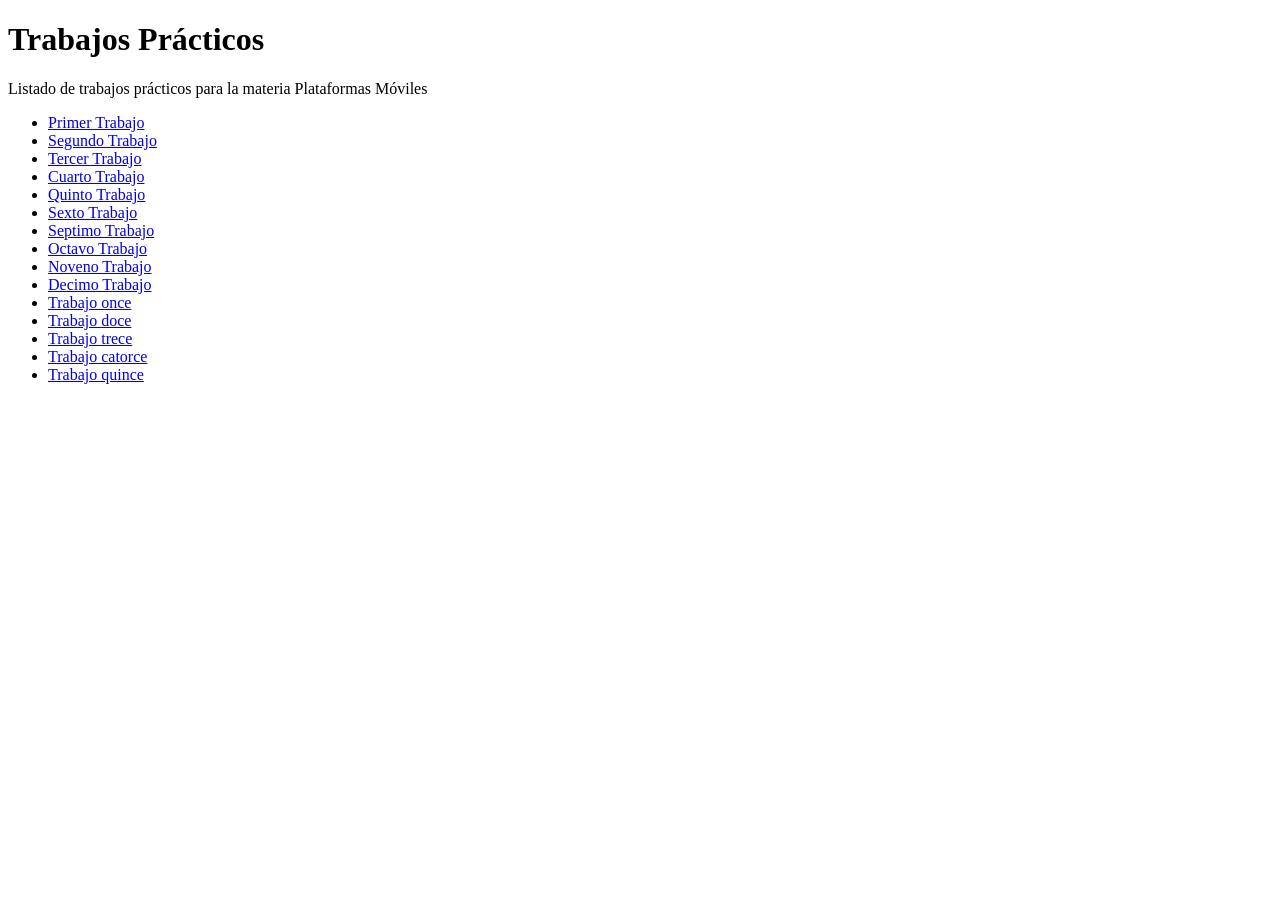
<file: index.html>
<!DOCTYPE html>
<html>
   <head>
      <title>Hola Mundo!</title>
   </head>
   <body>
     <h1>Trabajos Prácticos</h1>
     <p>Listado de trabajos prácticos para la materia Plataformas Móviles</p>
     <ul>
      <li><a href="tp-1/">Primer Trabajo</a></li>
      <li><a href="tp-2/">Segundo Trabajo</a></li>
      <li><a href="tp-3/">Tercer Trabajo</a></li>
      <li><a href="tp-4/">Cuarto Trabajo</a></li>
      <li><a href="tp-5/">Quinto Trabajo</a></li>
      <li><a href="tp-6/">Sexto Trabajo</a></li>
      <li><a href="tp-7/">Septimo Trabajo</a></li>
      <li><a href="tp-8/">Octavo Trabajo</a></li>
      <li><a href="tp-9/">Noveno Trabajo</a></li>
      <li><a href="tp-10/">Decimo Trabajo</a></li>
      <li><a href="tp-11/"> Trabajo once</a></li>
      <li><a href="tp-12/">Trabajo doce</a></li>
      <li><a href="tp-13/">Trabajo trece</a></li>
      <li><a href="tp-14/"> Trabajo catorce</a></li>
      <li><a href="tp-15/">Trabajo quince</a></li>
        
     </ul>
   </body>
</html>
</file>
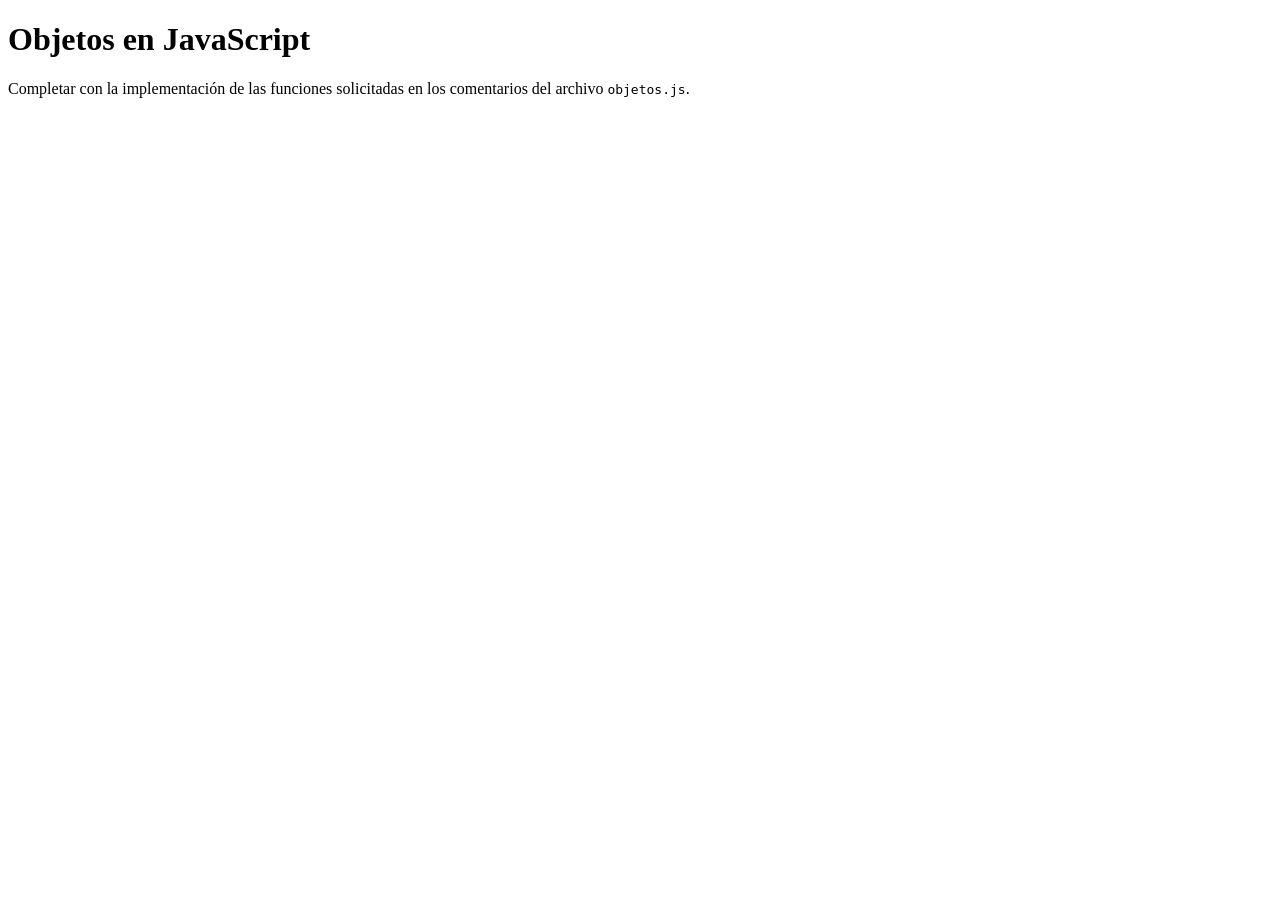
<file: tp-10/index.html>
<!DOCTYPE html>
<html>
<head>
    <meta charset="utf-8">
    <meta name="viewport" content="width=device-width, initial-scale=1">
    <title>Objetos en JavaScript</title>
</head>
<body>
    <h1>Objetos en JavaScript</h1>
    <p>Completar con la implementación de las funciones solicitadas en los comentarios del archivo <code>objetos.js</code>.</p>
    <script src="objetos.js"></script>
</body>
</html>
</file>
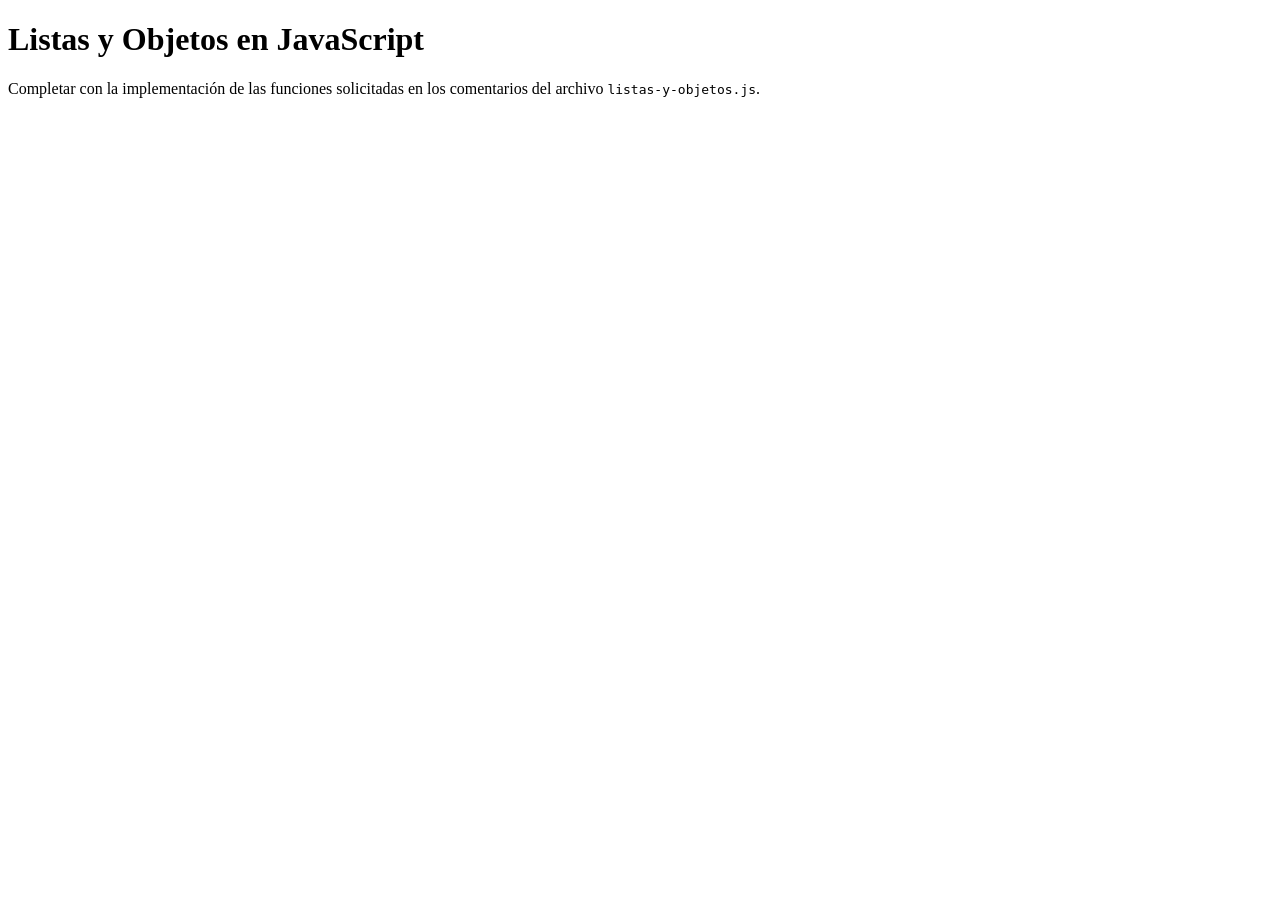
<file: tp-11/index.html>
<!DOCTYPE html>
<html>
<head>
    <meta charset="utf-8">
    <meta name="viewport" content="width=device-width, initial-scale=1">
    <title>Listas y Objetos en JavaScript</title>
</head>
<body>
    <h1>Listas y Objetos en JavaScript</h1>
    <p>Completar con la implementación de las funciones solicitadas en los comentarios del archivo <code>listas-y-objetos.js</code>.</p>
    <script src="listas-y-objetos.js"></script>
</body>
</html>
</file>
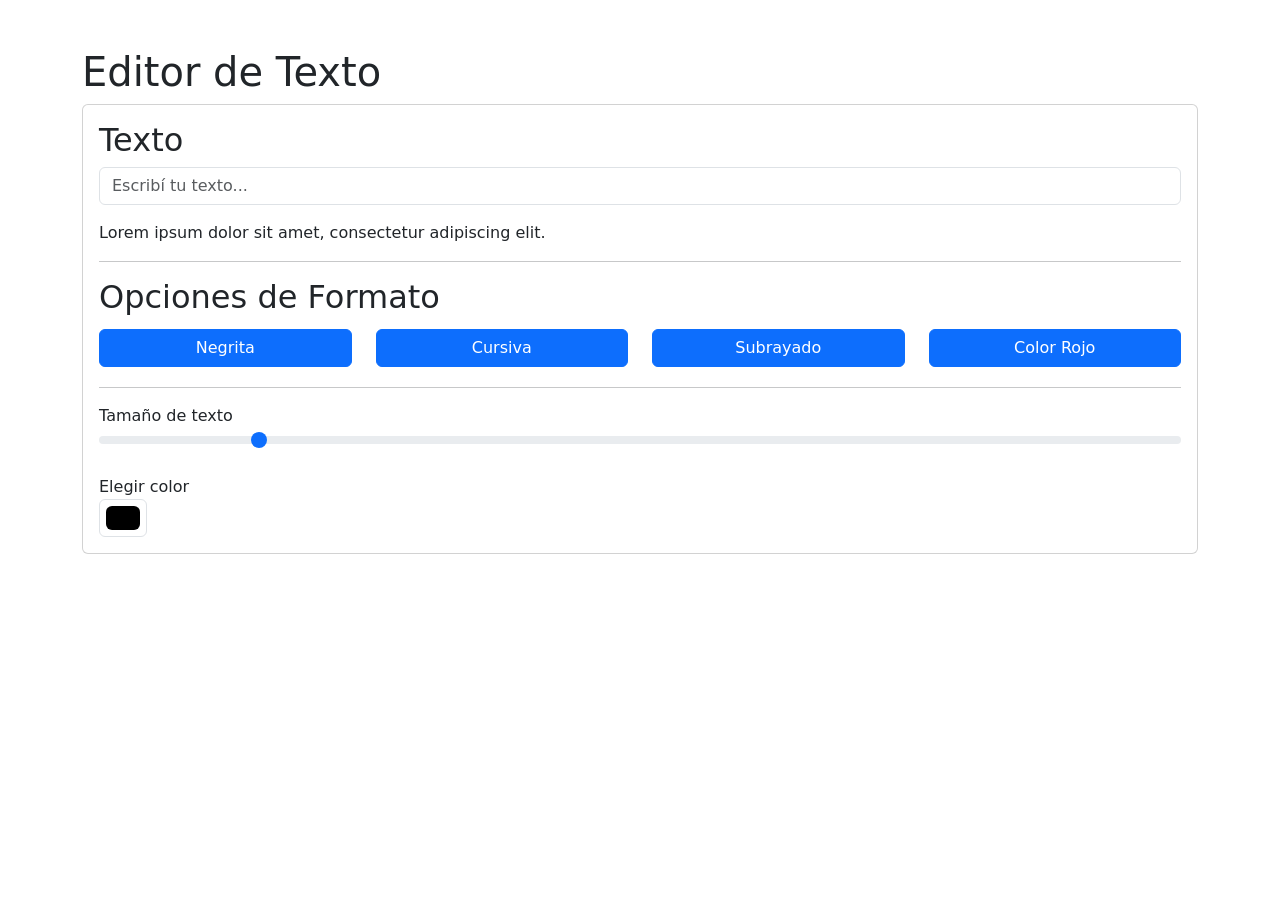
<file: tp-12/index.html>
<!DOCTYPE html>
<html>
<head>
    <meta charset="utf-8">
    <meta name="viewport" content="width=device-width, initial-scale=1">
    <title>Editor de Texto - DOM y JavaScript</title>
    <link href="https://cdn.jsdelivr.net/npm/bootstrap@5.3.6/dist/css/bootstrap.min.css" rel="stylesheet">
</head>
<body>

<div class="container my-5">
    <h1>Editor de Texto</h1>

    <div class="card">
        <div class="card-body">

            <h2>Texto</h2>

            <!-- INPUT -->
            <input type="text" id="input-texto" class="form-control mb-3" placeholder="Escribí tu texto...">

            <!-- TEXTO -->
            <p id="texto">
                Lorem ipsum dolor sit amet, consectetur adipiscing elit.
            </p>

            <hr>

            <h2>Opciones de Formato</h2>

            <div class="row">
                <div class="col-md-3 my-1">
                    <button id="btn-negrita" class="btn w-100 btn-primary" data-formato="negrita">Negrita</button>
                </div>

                <div class="col-md-3 my-1">
                    <button id="btn-cursiva" class="btn w-100 btn-primary" data-formato="cursiva">Cursiva</button>
                </div>

                <div class="col-md-3 my-1">
                    <button id="btn-subrayado" class="btn w-100 btn-primary" data-formato="subrayado">Subrayado</button>
                </div>

                <div class="col-md-3 my-1">
                    <button id="btn-color" class="btn w-100 btn-primary" data-formato="color">Color Rojo</button>
                </div>
            </div>

            <hr>

            <!-- TAMAÑO -->
            <label>Tamaño de texto</label>
            <input type="range" id="tamano" min="12" max="40" value="16" class="form-range">

            <!-- BONUS -->
            <label class="mt-3">Elegir color</label>
            <input type="color" id="color-picker" class="form-control form-control-color">

        </div>
    </div>
</div>

<script>
const texto = document.getElementById("texto");

/* FUNCIONES */
function funcionNegrita() {
    texto.classList.toggle("fw-bold");
    actualizarBoton("btn-negrita", texto.classList.contains("fw-bold"));
}

function funcionCursiva() {
    texto.classList.toggle("fst-italic");
    actualizarBoton("btn-cursiva", texto.classList.contains("fst-italic"));
}

function funcionSubrayado() {
    texto.classList.toggle("text-decoration-underline");
    actualizarBoton("btn-subrayado", texto.classList.contains("text-decoration-underline"));
}

function cambiarColor() {
    texto.classList.toggle("text-danger");
    actualizarBoton("btn-color", texto.classList.contains("text-danger"));
}

/* BOTONES */
function actualizarBoton(id, activo) {
    const btn = document.getElementById(id);
    if (activo) {
        btn.classList.remove("btn-primary");
        btn.classList.add("btn-success");
    } else {
        btn.classList.remove("btn-success");
        btn.classList.add("btn-primary");
    }
}

function handlerBoton(e) {
    const tipo = e.target.dataset.formato;

    switch (tipo) {
        case 'negrita': funcionNegrita(); break;
        case 'cursiva': funcionCursiva(); break;
        case 'subrayado': funcionSubrayado(); break;
        case 'color': cambiarColor(); break;
    }
}

document.querySelectorAll('button').forEach(btn => {
    btn.addEventListener('click', handlerBoton);
});

/* INPUT TEXTO */
document.getElementById("input-texto").addEventListener("input", function(e) {
    texto.textContent = e.target.value;
});

/* TAMAÑO */
document.getElementById("tamano").addEventListener("input", function(e) {
    texto.style.fontSize = e.target.value + "px";
});

/* COLOR PERSONALIZADO */
document.getElementById("color-picker").addEventListener("input", function(e) {
    texto.style.color = e.target.value;
});
</script>

</body>
</html>
</file>
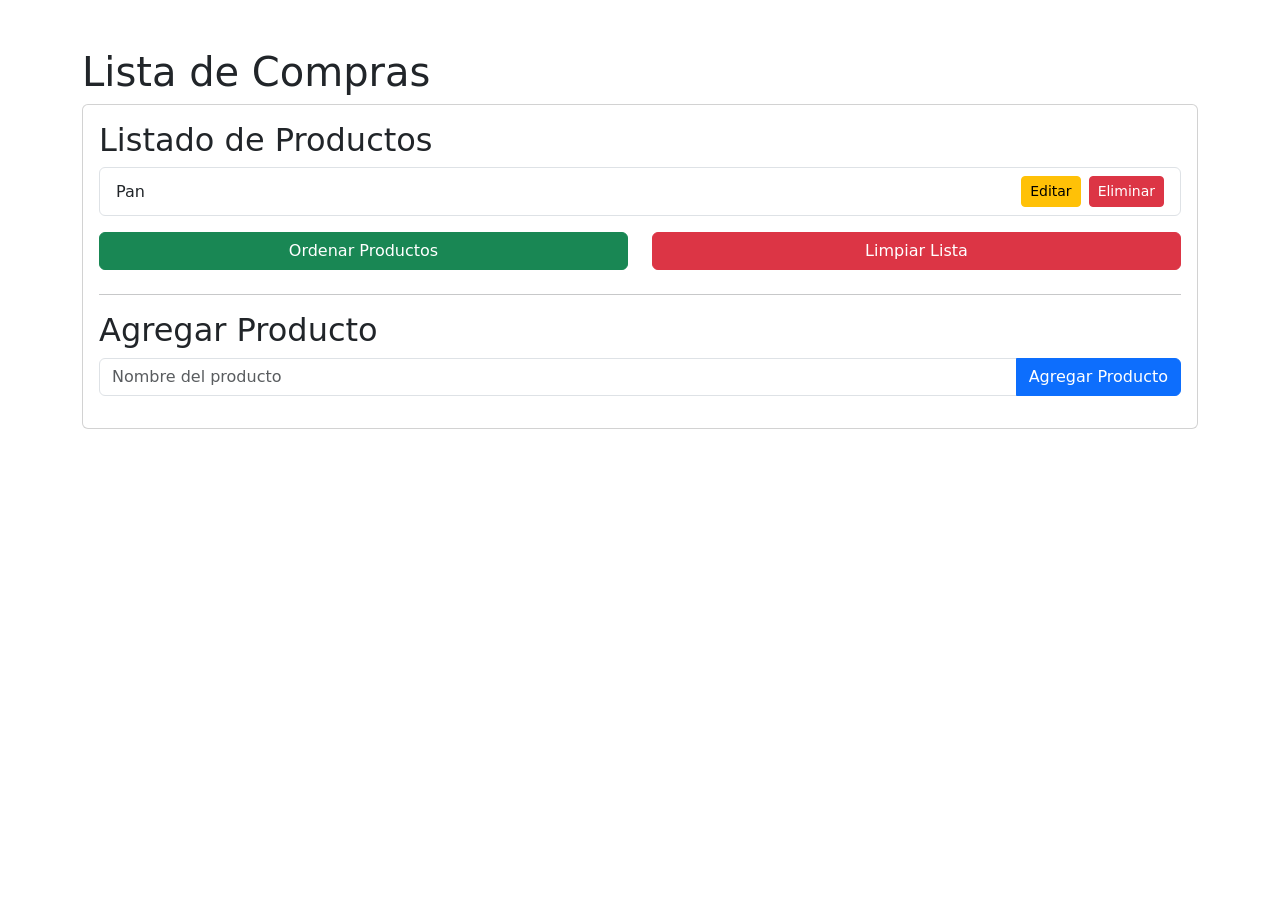
<file: tp-13/index.html>
<!DOCTYPE html>
<html>
<head>
    <meta charset="utf-8">
    <meta name="viewport" content="width=device-width, initial-scale=1">
    <title>Lista de Compras - DOM y JavaScript</title>
    <link href="https://cdn.jsdelivr.net/npm/bootstrap@5.3.6/dist/css/bootstrap.min.css" rel="stylesheet" integrity="sha384-4Q6Gf2aSP4eDXB8Miphtr37CMZZQ5oXLH2yaXMJ2w8e2ZtHTl7GptT4jmndRuHDT" crossorigin="anonymous">
</head>
<body>
    <div class="container my-1 my-sm-2 my-md-4 my-lg-5">
        <h1>Lista de Compras</h1>

        <div class="card">
            <div class="card-body">
                <h2>Listado de Productos</h2>

                <ul id="lista-productos" class="list-group mb-3"></ul>

                <div class="row">
                    <div class="col-12 col-md-6 mb-2">
                        <button id="btn-ordenar" class="btn btn-success w-100">
                            Ordenar Productos
                        </button>
                    </div>

                    <div class="col-12 col-md-6 mb-2">
                        <button id="btn-limpiar" class="btn btn-danger w-100">
                            Limpiar Lista
                        </button>
                    </div>
                </div>

                <hr class="hr">

                <h2>Agregar Producto</h2>

                <form id="form-producto">
                    <div class="input-group mb-3">
                        <input
                            type="text"
                            class="form-control"
                            aria-label="Nombre del Producto"
                            placeholder="Nombre del producto"
                        >

                        <button class="btn btn-primary" type="submit">
                            Agregar Producto
                        </button>
                    </div>
                </form>
            </div>
        </div>
    </div>

    <script src="https://cdn.jsdelivr.net/npm/bootstrap@5.3.6/dist/js/bootstrap.bundle.min.js" integrity="sha384-j1CDi7MgGQ12Z7Qab0qlWQ/Qqz24Gc6BM0thvEMVjHnfYGF0rmFCozFSxQBxwHKO" crossorigin="anonymous"></script>

    <script type="text/javascript">
        const listaProductos = document.getElementById('lista-productos');
        const btnLimpiar = document.getElementById('btn-limpiar');
        const btnOrdenar = document.getElementById('btn-ordenar');

        let productos = [];

        function guardarProductos() {
            localStorage.setItem('productos', JSON.stringify(productos));
        }

        function cargarProductos() {
            const productosGuardados = localStorage.getItem('productos');

            if (productosGuardados) {
                productos = JSON.parse(productosGuardados);
            } else {
                productos = [
                    {
                        nombre: 'Pan',
                        comprado: false
                    }
                ];
            }

            mostrarProductos();
        }

        function mostrarProductos() {
            listaProductos.innerHTML = '';

            productos.forEach(function(producto, indice) {
                const li = document.createElement('li');

                li.className = 'list-group-item d-flex justify-content-between align-items-center';

                const nombre = document.createElement('span');

                nombre.textContent = producto.nombre;
                nombre.style.cursor = 'pointer';

                if (producto.comprado) {
                    nombre.style.textDecoration = 'line-through';
                } else {
                    nombre.style.textDecoration = 'none';
                }

                nombre.addEventListener('click', function() {
                    marcarComprado(indice);
                });

                const botones = document.createElement('div');

                const btnEditar = document.createElement('button');

                btnEditar.textContent = 'Editar';
                btnEditar.className = 'btn btn-warning btn-sm me-2';

                btnEditar.addEventListener('click', function() {
                    editarProducto(indice);
                });

                const btnEliminar = document.createElement('button');

                btnEliminar.textContent = 'Eliminar';
                btnEliminar.className = 'btn btn-danger btn-sm';

                btnEliminar.addEventListener('click', function() {
                    eliminarProducto(indice);
                });

                botones.appendChild(btnEditar);
                botones.appendChild(btnEliminar);

                li.appendChild(nombre);
                li.appendChild(botones);

                listaProductos.appendChild(li);
            });
        }

        function agregarProducto(nombreProducto) {
            nombreProducto = nombreProducto.trim();

            if (nombreProducto !== '') {
                productos.push({
                    nombre: nombreProducto,
                    comprado: false
                });

                guardarProductos();
                mostrarProductos();
            }
        }

        function eliminarProducto(indice) {
            productos.splice(indice, 1);

            guardarProductos();
            mostrarProductos();
        }

        function editarProducto(indice) {
            const nuevoNombre = prompt(
                'Ingrese el nuevo nombre del producto:',
                productos[indice].nombre
            );

            if (nuevoNombre !== null && nuevoNombre.trim() !== '') {
                productos[indice].nombre = nuevoNombre.trim();

                guardarProductos();
                mostrarProductos();
            }
        }

        function marcarComprado(indice) {
            productos[indice].comprado = !productos[indice].comprado;

            guardarProductos();
            mostrarProductos();
        }

        function limpiarLista() {
            productos = [];

            guardarProductos();
            mostrarProductos();
        }

        function ordenarProductos() {
            productos.sort(function(a, b) {
                return a.nombre.localeCompare(b.nombre);
            });

            guardarProductos();
            mostrarProductos();
        }

        function handlerFormulario(evento) {
            evento.preventDefault();

            const input = evento.target.querySelector('input');
            const nombreProducto = input.value;

            input.value = '';

            agregarProducto(nombreProducto);
        }

        document.querySelector('form').addEventListener('submit', handlerFormulario);

        btnLimpiar.addEventListener('click', limpiarLista);

        btnOrdenar.addEventListener('click', ordenarProductos);

        cargarProductos();
    </script>
</body>
</html>
</file>
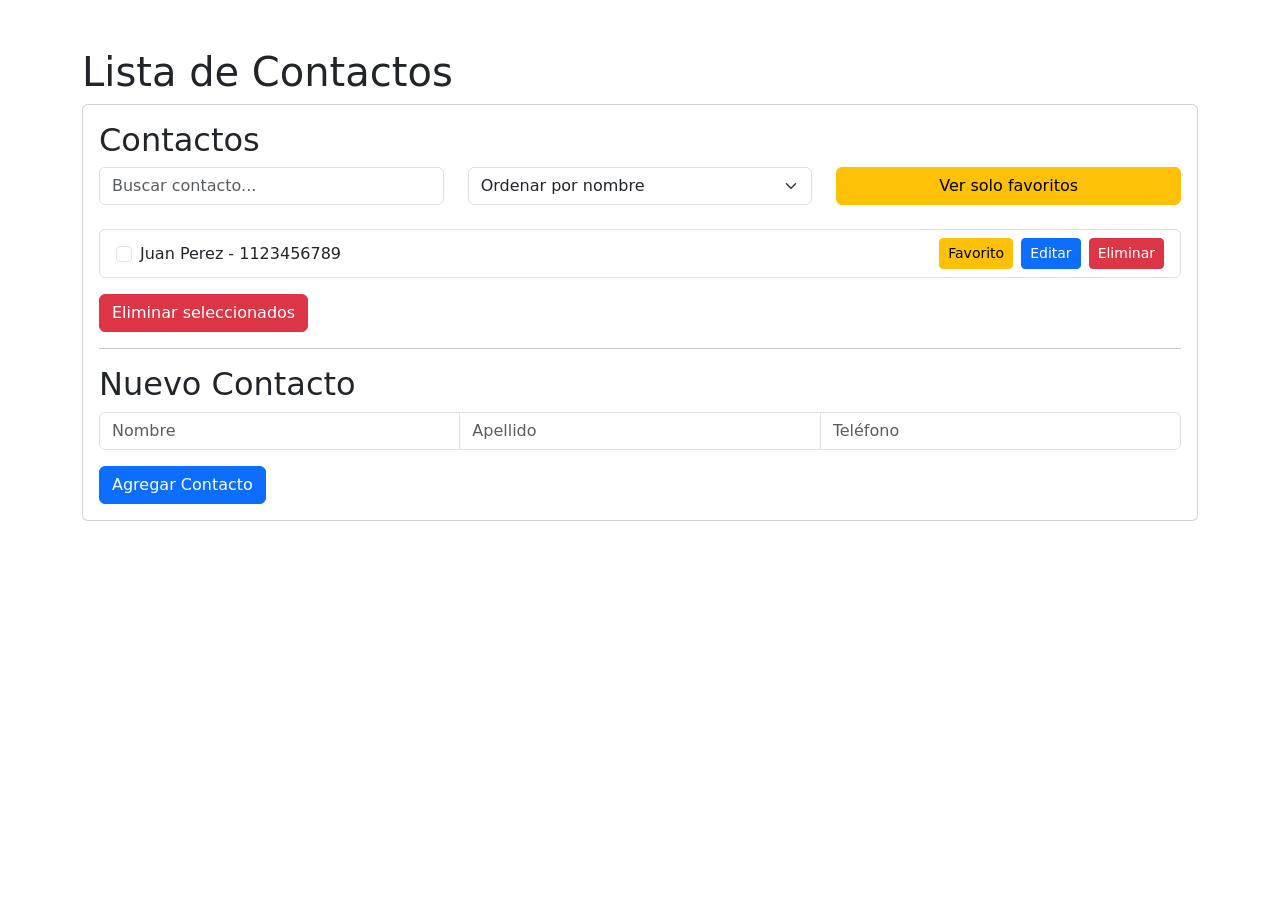
<file: tp-14/index.html>
<!DOCTYPE html>
<html>
<head>
    <meta charset="utf-8">
    <meta name="viewport" content="width=device-width, initial-scale=1">
    <title>Lista de Contactos - DOM y JavaScript</title>

    <link href="https://cdn.jsdelivr.net/npm/bootstrap@5.3.6/dist/css/bootstrap.min.css" rel="stylesheet" integrity="sha384-4Q6Gf2aSP4eDXB8Miphtr37CMZZQ5oXLH2yaXMJ2w8e2ZtHTl7GptT4jmndRuHDT" crossorigin="anonymous">
</head>

<body>
    <div class="container my-1 my-sm-2 my-md-4 my-lg-5">

        <h1>Lista de Contactos</h1>

        <div class="card">
            <div class="card-body">

                <h2>Contactos</h2>

                <div class="row mb-3">

                    <div class="col-12 col-md-4 mb-2">
                        <input
                            type="text"
                            id="buscador"
                            class="form-control"
                            placeholder="Buscar contacto..."
                        >
                    </div>

                    <div class="col-12 col-md-4 mb-2">
                        <select id="ordenar-por" class="form-select">
                            <option value="nombre">Ordenar por nombre</option>
                            <option value="apellido">Ordenar por apellido</option>
                        </select>
                    </div>

                    <div class="col-12 col-md-4 mb-2">
                        <button id="btn-favoritos" class="btn btn-warning w-100">
                            Ver solo favoritos
                        </button>
                    </div>

                </div>

                <ul id="lista-contactos" class="list-group mb-3"></ul>

                <button id="btn-eliminar-seleccionados" class="btn btn-danger">
                    Eliminar seleccionados
                </button>

                <hr class="hr">

                <h2>Nuevo Contacto</h2>

                <form id="form-producto">

                    <div class="input-group mb-3">

                        <input
                            type="text"
                            class="form-control"
                            name="nombre"
                            id="input-nombre"
                            placeholder="Nombre"
                            aria-label="Nombre"
                        >

                        <input
                            type="text"
                            class="form-control"
                            name="apellido"
                            id="input-apellido"
                            placeholder="Apellido"
                            aria-label="Apellido"
                        >

                        <input
                            type="text"
                            class="form-control"
                            name="telefono"
                            id="input-telefono"
                            placeholder="Teléfono"
                            aria-label="Teléfono"
                        >

                    </div>

                    <button class="btn btn-primary" type="submit">
                        Agregar Contacto
                    </button>

                </form>

            </div>
        </div>
    </div>


    <script src="https://cdn.jsdelivr.net/npm/bootstrap@5.3.6/dist/js/bootstrap.bundle.min.js" integrity="sha384-j1CDi7MgGQ12Z7Qab0qlWQ/Qqz24Gc6BM0thvEMVjHnfYGF0rmFCozFSxQBxwHKO" crossorigin="anonymous"></script>

    <script type="text/javascript">

        let contactos = [
            {
                nombre: 'Juan',
                apellido: 'Perez',
                telefono: '1123456789',
                favorito: false,
                seleccionado: false
            }
        ];

        let mostrarSoloFavoritos = false;

        function agregarContacto(nombre, apellido, telefono) {

            nombre = nombre.trim();
            apellido = apellido.trim();
            telefono = telefono.trim();

            if (nombre !== '' && apellido !== '' && telefono !== '') {

                contactos.push({
                    nombre: nombre,
                    apellido: apellido,
                    telefono: telefono,
                    favorito: false,
                    seleccionado: false
                });

                mostrarListado();
            }
        }


        function mostrarListado() {

            const lista = document.getElementById('lista-contactos');

            const textoBuscado = document
                .getElementById('buscador')
                .value
                .toLowerCase();

            const ordenarPor = document.getElementById('ordenar-por').value;

            lista.innerHTML = '';

            contactos.sort(function(a, b) {

                if (ordenarPor === 'nombre') {
                    return a.nombre.localeCompare(b.nombre);
                }

                return a.apellido.localeCompare(b.apellido);
            });


            contactos.forEach(function(contacto, indice) {

                const coincideBusqueda =
                    contacto.nombre.toLowerCase().includes(textoBuscado) ||
                    contacto.apellido.toLowerCase().includes(textoBuscado) ||
                    contacto.telefono.toLowerCase().includes(textoBuscado);

                const coincideFavorito =
                    !mostrarSoloFavoritos || contacto.favorito;


                if (coincideBusqueda && coincideFavorito) {

                    const li = document.createElement('li');

                    li.className =
                        'list-group-item d-flex justify-content-between align-items-center';


                    const izquierda = document.createElement('div');


                    const checkbox = document.createElement('input');

                    checkbox.type = 'checkbox';
                    checkbox.className = 'form-check-input me-2';
                    checkbox.checked = contacto.seleccionado;


                    checkbox.addEventListener('change', function() {

                        contacto.seleccionado = checkbox.checked;

                    });


                    const texto = document.createElement('span');

                    texto.textContent =
                        contacto.nombre +
                        ' ' +
                        contacto.apellido +
                        ' - ' +
                        contacto.telefono;


                    if (contacto.favorito) {
                        texto.textContent += ' ★';
                    }


                    izquierda.appendChild(checkbox);
                    izquierda.appendChild(texto);


                    const botones = document.createElement('div');


                    const btnFavorito = document.createElement('button');

                    btnFavorito.className = 'btn btn-warning btn-sm me-2';

                    if (contacto.favorito) {
                        btnFavorito.textContent = 'Quitar favorito';
                    } else {
                        btnFavorito.textContent = 'Favorito';
                    }


                    btnFavorito.addEventListener('click', function() {

                        contacto.favorito = !contacto.favorito;

                        mostrarListado();

                    });


                    const btnEditar = document.createElement('button');

                    btnEditar.className = 'btn btn-primary btn-sm me-2';
                    btnEditar.textContent = 'Editar';


                    btnEditar.addEventListener('click', function() {

                        editarContacto(indice);

                    });


                    const btnEliminar = document.createElement('button');

                    btnEliminar.className = 'btn btn-danger btn-sm';
                    btnEliminar.textContent = 'Eliminar';


                    btnEliminar.addEventListener('click', function() {

                        eliminarContacto(indice);

                    });


                    botones.appendChild(btnFavorito);
                    botones.appendChild(btnEditar);
                    botones.appendChild(btnEliminar);


                    li.appendChild(izquierda);
                    li.appendChild(botones);

                    lista.appendChild(li);
                }

            });

        }


        function editarContacto(indice) {

            const nuevoNombre = prompt(
                'Nuevo nombre:',
                contactos[indice].nombre
            );

            if (nuevoNombre === null) {
                return;
            }


            const nuevoApellido = prompt(
                'Nuevo apellido:',
                contactos[indice].apellido
            );

            if (nuevoApellido === null) {
                return;
            }


            const nuevoTelefono = prompt(
                'Nuevo teléfono:',
                contactos[indice].telefono
            );

            if (nuevoTelefono === null) {
                return;
            }


            if (
                nuevoNombre.trim() !== '' &&
                nuevoApellido.trim() !== '' &&
                nuevoTelefono.trim() !== ''
            ) {

                contactos[indice].nombre = nuevoNombre.trim();

                contactos[indice].apellido = nuevoApellido.trim();

                contactos[indice].telefono = nuevoTelefono.trim();

                mostrarListado();
            }
        }


        function eliminarContacto(indice) {

            contactos.splice(indice, 1);

            mostrarListado();

        }


        function eliminarSeleccionados() {

            contactos = contactos.filter(function(contacto) {

                return contacto.seleccionado === false;

            });

            mostrarListado();

        }


        function handlerFormulario(e) {

            e.preventDefault();


            const inputNombre =
                e.target.querySelector('#input-nombre');

            const inputApellido =
                e.target.querySelector('#input-apellido');

            const inputTelefono =
                e.target.querySelector('#input-telefono');


            const nombre = inputNombre.value;

            const apellido = inputApellido.value;

            const telefono = inputTelefono.value;


            inputNombre.value = '';

            inputApellido.value = '';

            inputTelefono.value = '';


            agregarContacto(
                nombre,
                apellido,
                telefono
            );

        }


        document
            .querySelector('form')
            .addEventListener('submit', handlerFormulario);


        document
            .getElementById('ordenar-por')
            .addEventListener('change', mostrarListado);


        document
            .getElementById('buscador')
            .addEventListener('input', mostrarListado);


        document
            .getElementById('btn-favoritos')
            .addEventListener('click', function() {

                mostrarSoloFavoritos = !mostrarSoloFavoritos;

                const boton =
                    document.getElementById('btn-favoritos');


                if (mostrarSoloFavoritos) {

                    boton.textContent = 'Ver todos los contactos';

                } else {

                    boton.textContent = 'Ver solo favoritos';

                }


                mostrarListado();

            });


        document
            .getElementById('btn-eliminar-seleccionados')
            .addEventListener('click', eliminarSeleccionados);


        mostrarListado();

    </script>

</body>
</html>
</file>
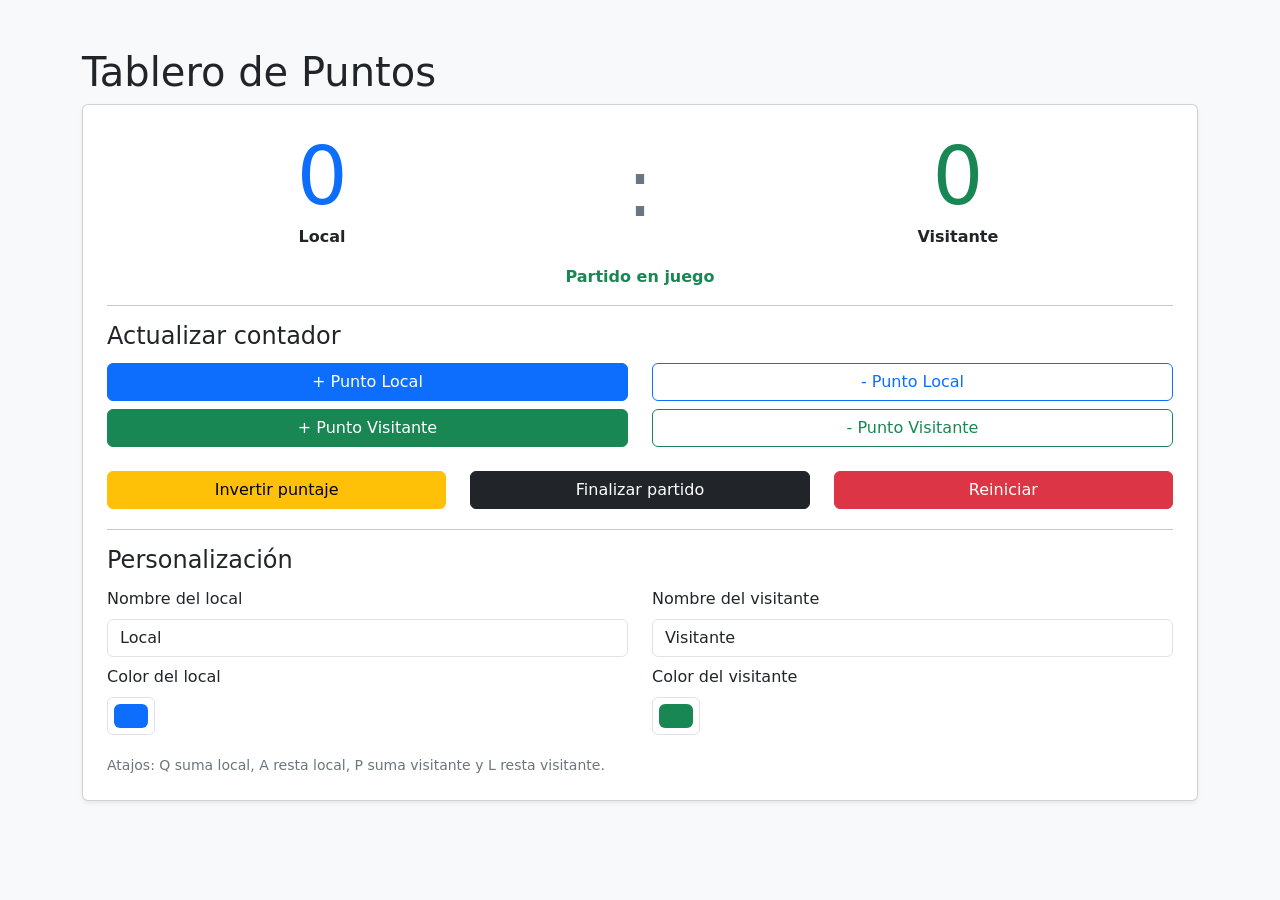
<file: tp-15/index.html>
<!DOCTYPE html>
<html lang="es">
<head>
    <meta charset="utf-8">
    <meta name="viewport" content="width=device-width, initial-scale=1">
    <title>Tablero de Puntos - DOM y JavaScript</title>
    <link href="https://cdn.jsdelivr.net/npm/bootstrap@5.3.6/dist/css/bootstrap.min.css" rel="stylesheet" integrity="sha384-4Q6Gf2aSP4eDXB8Miphtr37CMZZQ5oXLH2yaXMJ2w8e2ZtHTl7GptT4jmndRuHDT" crossorigin="anonymous">
</head>
<body class="bg-light">
    <main class="container my-1 my-sm-2 my-md-4 my-lg-5">
        <h1>Tablero de Puntos</h1>

        <section class="card shadow-sm">
            <div class="card-body p-3 p-md-4">
                <div class="row text-center align-items-center">
                    <div class="col-5">
                        <span id="puntosLocal" class="display-1 text-primary">0</span>
                        <p id="nombreLocal" class="m-0 fw-semibold">Local</p>
                    </div>
                    <div class="col-2">
                        <span class="display-1 text-secondary">:</span>
                    </div>
                    <div class="col-5">
                        <span id="puntosVisitante" class="display-1 text-success">0</span>
                        <p id="nombreVisitante" class="m-0 fw-semibold">Visitante</p>
                    </div>
                </div>

                <p id="estadoPartido" class="text-center text-success fw-semibold mt-3 mb-0">Partido en juego</p>

                <hr>

                <h2 class="h4">Actualizar contador</h2>
                <div class="row">
                    <div class="col-12 col-sm-6 my-1">
                        <button type="button" class="btn d-block w-100 btn-primary" data-puntaje="local" data-cambio="1">+ Punto Local</button>
                    </div>
                    <div class="col-12 col-sm-6 my-1">
                        <button type="button" class="btn d-block w-100 btn-outline-primary" data-puntaje="local" data-cambio="-1">- Punto Local</button>
                    </div>
                    <div class="col-12 col-sm-6 my-1">
                        <button type="button" class="btn d-block w-100 btn-success" data-puntaje="visitante" data-cambio="1">+ Punto Visitante</button>
                    </div>
                    <div class="col-12 col-sm-6 my-1">
                        <button type="button" class="btn d-block w-100 btn-outline-success" data-puntaje="visitante" data-cambio="-1">- Punto Visitante</button>
                    </div>
                </div>

                <div class="row mt-3">
                    <div class="col-12 col-sm-4 my-1">
                        <button type="button" id="invertir" class="btn d-block w-100 btn-warning">Invertir puntaje</button>
                    </div>
                    <div class="col-12 col-sm-4 my-1">
                        <button type="button" id="finalizar" class="btn d-block w-100 btn-dark">Finalizar partido</button>
                    </div>
                    <div class="col-12 col-sm-4 my-1">
                        <button type="button" id="reiniciar" class="btn d-block w-100 btn-danger">Reiniciar</button>
                    </div>
                </div>

                <hr>

                <h2 class="h4">Personalización</h2>
                <div class="row">
                    <div class="col-12 col-md-6 my-1">
                        <label for="inputNombreLocal" class="form-label">Nombre del local</label>
                        <input type="text" id="inputNombreLocal" class="form-control" value="Local" maxlength="20">
                    </div>
                    <div class="col-12 col-md-6 my-1">
                        <label for="inputNombreVisitante" class="form-label">Nombre del visitante</label>
                        <input type="text" id="inputNombreVisitante" class="form-control" value="Visitante" maxlength="20">
                    </div>
                    <div class="col-12 col-md-6 my-1">
                        <label for="colorLocal" class="form-label">Color del local</label>
                        <input type="color" id="colorLocal" class="form-control form-control-color" value="#0d6efd">
                    </div>
                    <div class="col-12 col-md-6 my-1">
                        <label for="colorVisitante" class="form-label">Color del visitante</label>
                        <input type="color" id="colorVisitante" class="form-control form-control-color" value="#198754">
                    </div>
                </div>

                <p class="text-secondary small mb-0 mt-3">Atajos: Q suma local, A resta local, P suma visitante y L resta visitante.</p>
            </div>
        </section>
    </main>

    <script>
        let puntosLocal = 0;
        let puntosVisitante = 0;
        let partidoFinalizado = false;

        const elementoPuntosLocal = document.querySelector('#puntosLocal');
        const elementoPuntosVisitante = document.querySelector('#puntosVisitante');
        const elementoNombreLocal = document.querySelector('#nombreLocal');
        const elementoNombreVisitante = document.querySelector('#nombreVisitante');
        const elementoEstado = document.querySelector('#estadoPartido');
        const botonesPuntaje = document.querySelectorAll('[data-puntaje]');
        const inputNombreLocal = document.querySelector('#inputNombreLocal');
        const inputNombreVisitante = document.querySelector('#inputNombreVisitante');
        const inputColorLocal = document.querySelector('#colorLocal');
        const inputColorVisitante = document.querySelector('#colorVisitante');

        function actualizarTablero() {
            elementoPuntosLocal.textContent = puntosLocal;
            elementoPuntosVisitante.textContent = puntosVisitante;
            botonesPuntaje.forEach(function (boton) {
                boton.disabled = partidoFinalizado;
            });

            if (partidoFinalizado) {
                elementoEstado.textContent = 'Partido finalizado';
                elementoEstado.className = 'text-center text-danger fw-semibold mt-3 mb-0';
            } else {
                elementoEstado.textContent = 'Partido en juego';
                elementoEstado.className = 'text-center text-success fw-semibold mt-3 mb-0';
            }
        }

        function cambiarPuntaje(equipo, cambio) {
            if (partidoFinalizado) {
                return;
            }

            if (equipo === 'local') {
                puntosLocal = Math.max(0, puntosLocal + cambio);
            } else {
                puntosVisitante = Math.max(0, puntosVisitante + cambio);
            }

            actualizarTablero();
        }

        botonesPuntaje.forEach(function (boton) {
            boton.addEventListener('click', function () {
                cambiarPuntaje(boton.dataset.puntaje, Number(boton.dataset.cambio));
            });
        });

        document.querySelector('#invertir').addEventListener('click', function () {
            const puntajeTemporal = puntosLocal;
            puntosLocal = puntosVisitante;
            puntosVisitante = puntajeTemporal;
            actualizarTablero();
        });

        document.querySelector('#finalizar').addEventListener('click', function () {
            partidoFinalizado = true;
            actualizarTablero();
        });

        document.querySelector('#reiniciar').addEventListener('click', function () {
            puntosLocal = 0;
            puntosVisitante = 0;
            partidoFinalizado = false;
            actualizarTablero();
        });

        inputNombreLocal.addEventListener('input', function () {
            elementoNombreLocal.textContent = inputNombreLocal.value.trim() || 'Local';
        });

        inputNombreVisitante.addEventListener('input', function () {
            elementoNombreVisitante.textContent = inputNombreVisitante.value.trim() || 'Visitante';
        });

        inputColorLocal.addEventListener('input', function () {
            elementoPuntosLocal.style.color = inputColorLocal.value;
        });

        inputColorVisitante.addEventListener('input', function () {
            elementoPuntosVisitante.style.color = inputColorVisitante.value;
        });

        document.addEventListener('keydown', function (evento) {
            const etiquetaActiva = document.activeElement.tagName;

            if (etiquetaActiva === 'INPUT' || etiquetaActiva === 'TEXTAREA') {
                return;
            }

            if (evento.key.toLowerCase() === 'q') {
                cambiarPuntaje('local', 1);
            } else if (evento.key.toLowerCase() === 'a') {
                cambiarPuntaje('local', -1);
            } else if (evento.key.toLowerCase() === 'p') {
                cambiarPuntaje('visitante', 1);
            } else if (evento.key.toLowerCase() === 'l') {
                cambiarPuntaje('visitante', -1);
            }
        });
    </script>
</body>
</html>
</file>
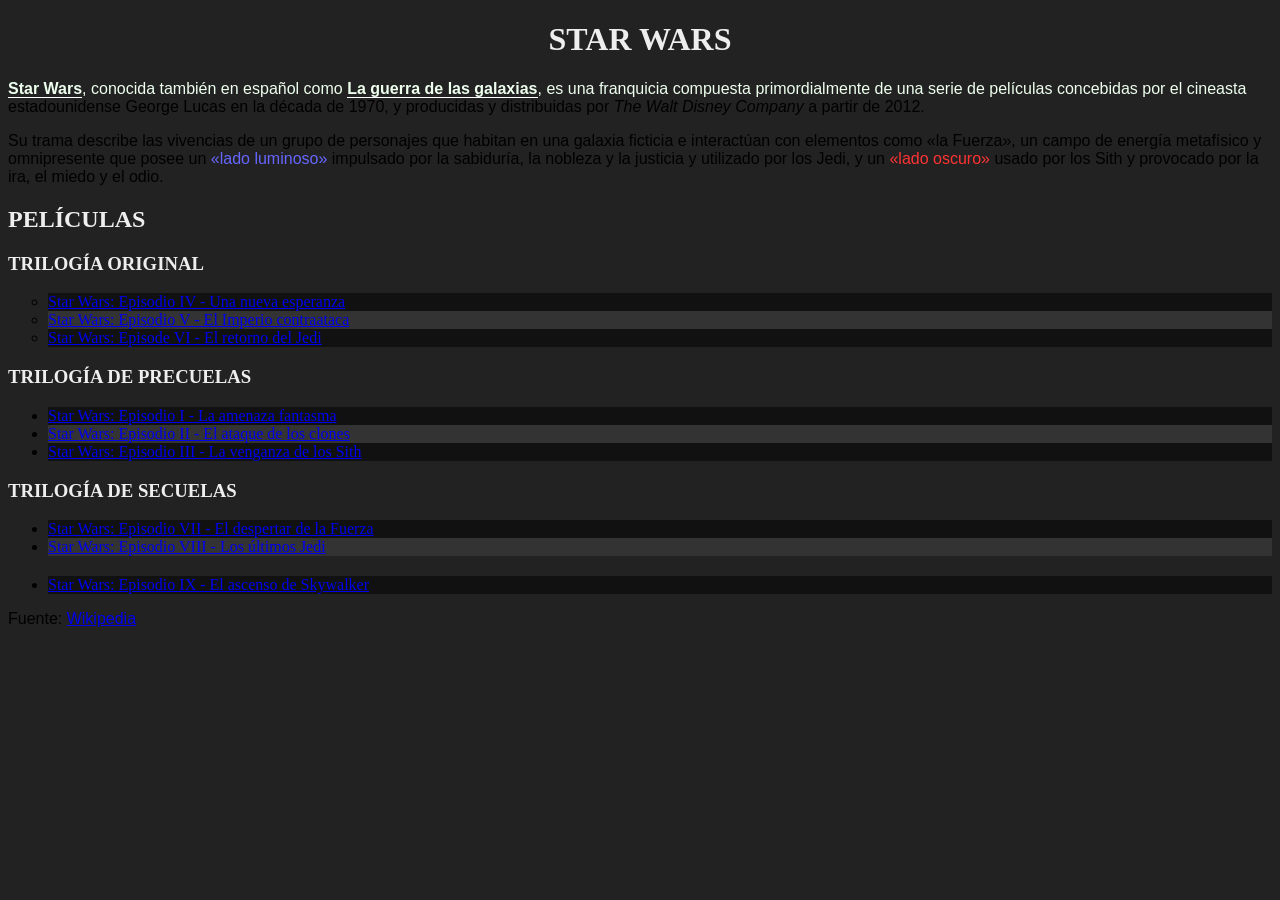
<file: tp-2/index.html>
<!DOCTYPE html>
<html>
<head>
    <meta charset="utf-8">
    <meta name="viewport" content="width=device-width, initial-scale=1">
    <title>TP2 - Selectores CSS</title>
    <link href="styles.css">
    <style>
body{
    background-color: #222;
}
h1{
    text-align: center;
}
p{
    font-family: sans-serif;
}
h1,h2,h3{
    color: #eee;
}
strong{
    border-bottom:1px solid white;
}
.the.force{
    background-color: #444;
    font-weight:bold;
}
.light-side{
    color: #66f;
}
.dark-side{
        color: #f33;
}   
#og-trilogy{
    list-style-type: circle;
}
.movies-list{
    padding-left: 40px;
}
.movies-list:last-of-type li:last-child{
    margin-top:20px;
}
h1,h2,h3{
    text-transform:uppercase;
}
p:first-of-type::first-line{
    color:#efe;   
}
h1:hover{
    color: #f90;
}
a:visited{
    color: gray;
}
a:not([href]){
    font-style: italic;
}
.movies-list li:nth-child(odd){
    background-color: #111;
}
.movies-list li:nth-child(even){
    background-color: #333;
}
    </style>
</head>
<body>
    <h1>Star Wars</h1>
    <p><strong>Star Wars</strong>, conocida también en español como <strong>La guerra de las galaxias</strong>, es una franquicia compuesta primordialmente de una serie de películas concebidas por el cineasta estadounidense George Lucas en la década de 1970, y producidas y distribuidas por <a>The Walt Disney Company</a> a partir de 2012.</p>
    <p>Su trama describe las vivencias de un grupo de personajes que habitan en una galaxia ficticia e interactúan con elementos como <span class="the-force">«la Fuerza»</span>, un campo de energía metafísico y omnipresente que posee un <span class="the-force light-side">«lado luminoso»</span> impulsado por la sabiduría, la nobleza y la justicia y utilizado por los Jedi, y un <span class="the-force dark-side">«lado oscuro»</span> usado por los Sith y provocado por la ira, el miedo y el odio.</p>
    <h2>Películas</h2>
    <h3>Trilogía Original</h3>
    <ul id="og-trilogy" class="movies-list">
        <li><a href="https://es.wikipedia.org/wiki/Star_Wars:_Episodio_IV_-_Una_nueva_esperanza">Star Wars: Episodio IV - Una nueva esperanza</a></li>
        <li><a href="https://es.wikipedia.org/wiki/Star_Wars:_Episodio_V_-_El_Imperio_contraataca">Star Wars: Episodio V - El Imperio contraataca</a></li>
        <li><a href="https://es.wikipedia.org/wiki/Star_Wars:_Episode_VI_-_Return_of_the_Jedi">Star Wars: Episode VI - El retorno del Jedi</a></li>
    </ul>
    <h3>Trilogía de precuelas</h3>
    <ul class="movies-list">
        <li><a href="https://es.wikipedia.org/wiki/Star_Wars:_Episodio_I_-_La_amenaza_fantasma">Star Wars: Episodio I - La amenaza fantasma</a></li>
        <li><a href="https://es.wikipedia.org/wiki/Star_Wars:_Episodio_II_-_El_ataque_de_los_clones">Star Wars: Episodio II - El ataque de los clones</a></li>
        <li><a href="https://es.wikipedia.org/wiki/Star_Wars:_Episodio_III_-_La_venganza_de_los_Sith">Star Wars: Episodio III - La venganza de los Sith</a></li>
    </ul>
    <h3>Trilogía de secuelas</h3>
    <ul class="movies-list">
        <li><a href="https://es.wikipedia.org/wiki/Star_Wars:_Episodio_VII_-_El_despertar_de_la_Fuerza">Star Wars: Episodio VII - El despertar de la Fuerza</a></li>
        <li><a href="https://es.wikipedia.org/wiki/Star_Wars:_Episodio_VIII_-_Los_últimos_Jedi">Star Wars: Episodio VIII - Los últimos Jedi</a></li>
        <li><a href="https://es.wikipedia.org/wiki/Star_Wars:_Episodio_IX_-_El_ascenso_de_Skywalker">Star Wars: Episodio IX - El ascenso de Skywalker</a></li>
    </ul>
    <p>Fuente: <a href="https://es.wikipedia.org/wiki/Star_Wars">Wikipedia</a></p>
</body>
</html>
</file>
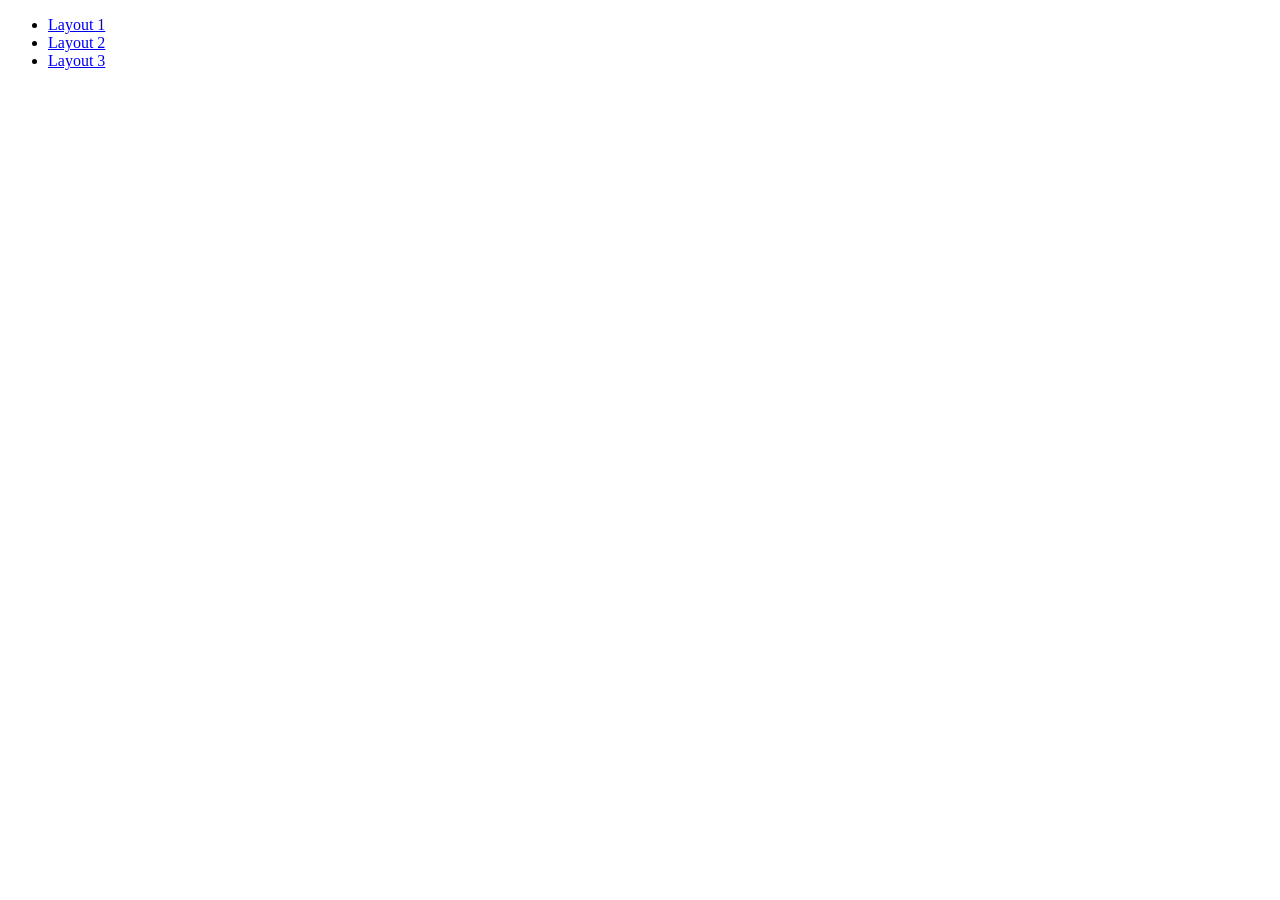
<file: tp-6/index.html>
<!DOCTYPE html>
<html lang="es">

<head>
    <meta charset="UTF-8">
    <meta http-equiv="X-UA-Compatible" content="IE=edge">
    <meta name="viewport" content="width=device-width, initial-scale=1.0">
    <title>Layout N</title>
<body>
    <ul>
        <li>
            <a href="layout-1.html">Layout 1</a>
        </li>
        <li>
            <a href="layout-2.html">Layout 2</a>
        </li>
        <li>
            <a href="layout-3.html">Layout 3</a>
        </li>
    </ul>
</body>

</html>
</file>
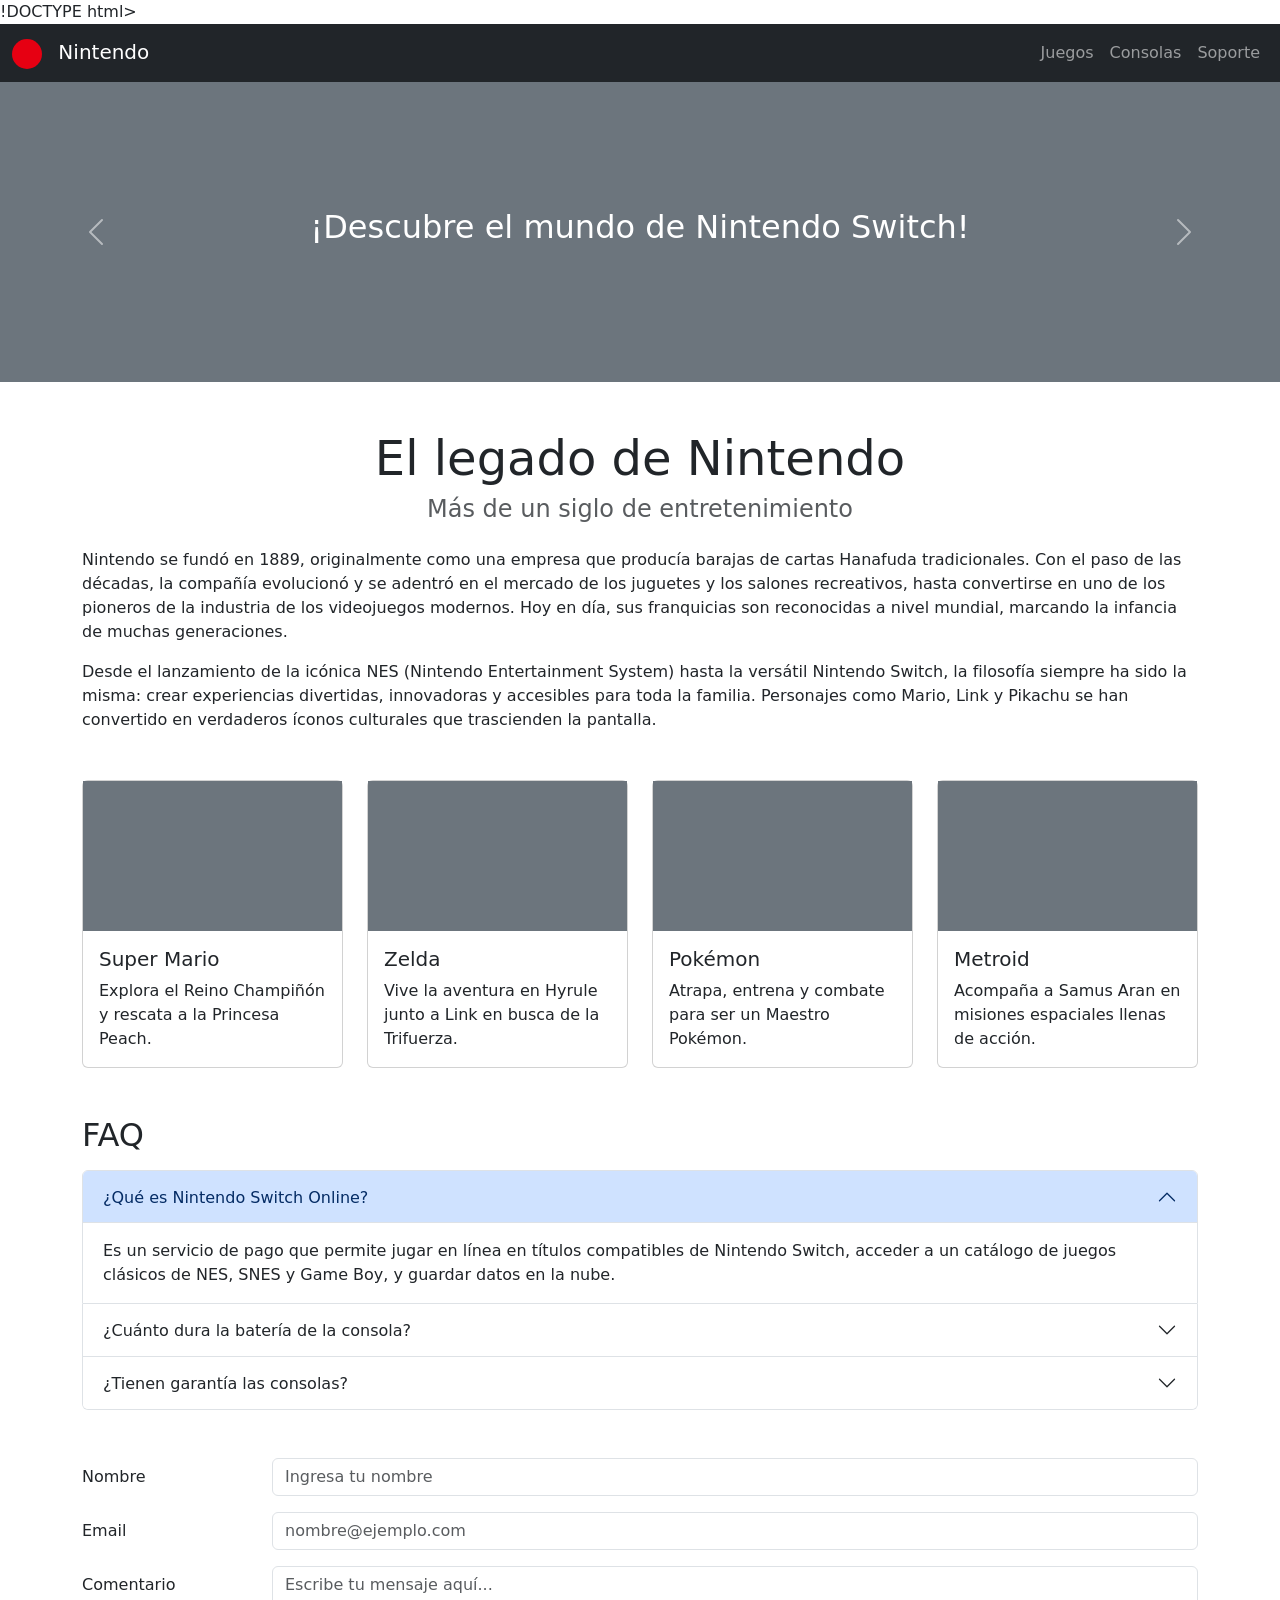
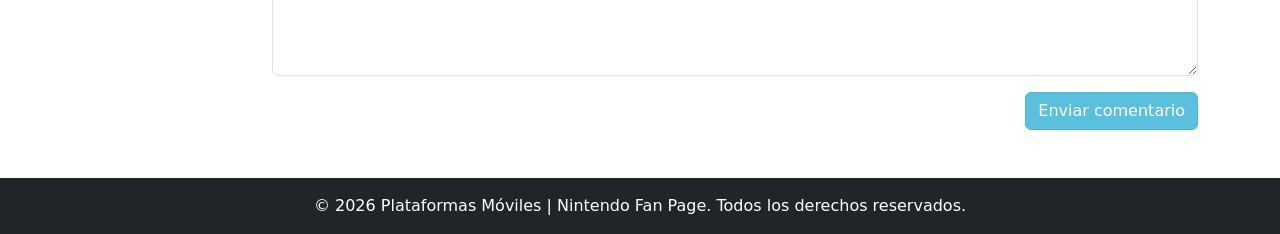
<file: tp-7/index.html>
!DOCTYPE html>
<html lang="es">
<head>
    <meta charset="UTF-8">
    <meta name="viewport" content="width=device-width, initial-scale=1.0">
    <title>Nintendo - TP 7</title>
    <link href="https://cdn.jsdelivr.net/npm/bootstrap@5.3.3/dist/css/bootstrap.min.css" rel="stylesheet" integrity="sha384-QWTKZyjpPEjISv5WaRU9OFeRpok6YctnYmDr5pNlyT2bRjXh0JMhjY6hW+ALEwIH" crossorigin="anonymous">
</head>
<body>

    <nav class="navbar navbar-expand-lg navbar-dark bg-dark">
        <div class="container-fluid">
            <a class="navbar-brand" href="#">
                <span style="display:inline-block; width: 30px; height: 30px; background-color: #e60012; border-radius: 50%; vertical-align: middle; margin-right: 10px;"></span>
                Nintendo
            </a>
            <button class="navbar-toggler" type="button" data-bs-toggle="collapse" data-bs-bs-target="#navbarNav" aria-controls="navbarNav" aria-expanded="false" aria-label="Toggle navigation">
                <span class="navbar-toggler-icon"></span>
            </button>
            <div class="collapse navbar-collapse justify-content-end" id="navbarNav">
                <ul class="navbar-nav">
                    <li class="nav-item">
                        <a class="nav-link" href="#">Juegos</a>
                    </li>
                    <li class="nav-item">
                        <a class="nav-link" href="#">Consolas</a>
                    </li>
                    <li class="nav-item">
                        <a class="nav-link" href="#">Soporte</a>
                    </li>
                </ul>
            </div>
        </div>
    </nav>

    <div id="nintendoCarousel" class="carousel slide bg-secondary" style="height: 300px;">
        <div class="carousel-inner h-100">
            <div class="carousel-item active h-100 d-flex align-items-center justify-content-center">
                <h2 class="text-white">¡Descubre el mundo de Nintendo Switch!</h2>
            </div>
        </div>
        <button class="carousel-control-prev" type="button" data-bs-target="#nintendoCarousel" data-bs-slide="prev">
            <span class="carousel-control-prev-icon" aria-hidden="true"></span>
            <span class="visually-hidden">Anterior</span>
        </button>
        <button class="carousel-control-next" type="button" data-bs-target="#nintendoCarousel" data-bs-slide="next">
            <span class="carousel-control-next-icon" aria-hidden="true"></span>
            <span class="visually-hidden">Siguiente</span>
        </button>
    </div>

    <div class="container mt-5">

        <section class="text-center mb-5">
            <h1 class="display-5">El legado de Nintendo</h1>
            <h4 class="text-muted mb-4">Más de un siglo de entretenimiento</h4>
            <div class="text-start">
                <p>Nintendo se fundó en 1889, originalmente como una empresa que producía barajas de cartas Hanafuda tradicionales. Con el paso de las décadas, la compañía evolucionó y se adentró en el mercado de los juguetes y los salones recreativos, hasta convertirse en uno de los pioneros de la industria de los videojuegos modernos. Hoy en día, sus franquicias son reconocidas a nivel mundial, marcando la infancia de muchas generaciones.</p>
                <p>Desde el lanzamiento de la icónica NES (Nintendo Entertainment System) hasta la versátil Nintendo Switch, la filosofía siempre ha sido la misma: crear experiencias divertidas, innovadoras y accesibles para toda la familia. Personajes como Mario, Link y Pikachu se han convertido en verdaderos íconos culturales que trascienden la pantalla.</p>
            </div>
        </section>

        <section class="mb-5">
            <div class="row g-4">
                <div class="col-12 col-md-6 col-lg-3">
                    <div class="card h-100">
                        <div class="bg-secondary" style="height: 150px;"></div> <div class="card-body">
                            <h5 class="card-title">Super Mario</h5>
                            <p class="card-text">Explora el Reino Champiñón y rescata a la Princesa Peach.</p>
                        </div>
                    </div>
                </div>
                <div class="col-12 col-md-6 col-lg-3">
                    <div class="card h-100">
                        <div class="bg-secondary" style="height: 150px;"></div>
                        <div class="card-body">
                            <h5 class="card-title">Zelda</h5>
                            <p class="card-text">Vive la aventura en Hyrule junto a Link en busca de la Trifuerza.</p>
                        </div>
                    </div>
                </div>
                <div class="col-12 col-md-6 col-lg-3">
                    <div class="card h-100">
                        <div class="bg-secondary" style="height: 150px;"></div>
                        <div class="card-body">
                            <h5 class="card-title">Pokémon</h5>
                            <p class="card-text">Atrapa, entrena y combate para ser un Maestro Pokémon.</p>
                        </div>
                    </div>
                </div>
                <div class="col-12 col-md-6 col-lg-3">
                    <div class="card h-100">
                        <div class="bg-secondary" style="height: 150px;"></div>
                        <div class="card-body">
                            <h5 class="card-title">Metroid</h5>
                            <p class="card-text">Acompaña a Samus Aran en misiones espaciales llenas de acción.</p>
                        </div>
                    </div>
                </div>
            </div>
        </section>

        <section class="mb-5">
            <h2 class="mb-3">FAQ</h2>
            <div class="accordion" id="accordionFaq">
                <div class="accordion-item">
                    <h2 class="accordion-header">
                        <button class="accordion-button" type="button" data-bs-toggle="collapse" data-bs-target="#collapseOne" aria-expanded="true" aria-controls="collapseOne">
                            ¿Qué es Nintendo Switch Online?
                        </button>
                    </h2>
                    <div id="collapseOne" class="accordion-collapse collapse show" data-bs-parent="#accordionFaq">
                        <div class="accordion-body">
                            Es un servicio de pago que permite jugar en línea en títulos compatibles de Nintendo Switch, acceder a un catálogo de juegos clásicos de NES, SNES y Game Boy, y guardar datos en la nube.
                        </div>
                    </div>
                </div>
                <div class="accordion-item">
                    <h2 class="accordion-header">
                        <button class="accordion-button collapsed" type="button" data-bs-toggle="collapse" data-bs-target="#collapseTwo" aria-expanded="false" aria-controls="collapseTwo">
                            ¿Cuánto dura la batería de la consola?
                        </button>
                    </h2>
                    <div id="collapseTwo" class="accordion-collapse collapse" data-bs-parent="#accordionFaq">
                        <div class="accordion-body">
                            Depende del modelo. La versión original oscila entre 2.5 y 6.5 horas, mientras que el modelo OLED y la Switch Lite pueden durar entre 4.5 y 9 horas dependiendo del juego.
                        </div>
                    </div>
                </div>
                <div class="accordion-item">
                    <h2 class="accordion-header">
                        <button class="accordion-button collapsed" type="button" data-bs-toggle="collapse" data-bs-target="#collapseThree" aria-expanded="false" aria-controls="collapseThree">
                            ¿Tienen garantía las consolas?
                        </button>
                    </h2>
                    <div id="collapseThree" class="accordion-collapse collapse" data-bs-parent="#accordionFaq">
                        <div class="accordion-body">
                            Sí, todas nuestras consolas oficiales incluyen garantía directa de fábrica. Te recomendamos consultar en los centros de servicio autorizados según tu país.
                        </div>
                    </div>
                </div>
            </div>
        </section>

        <section class="mb-5">
            <form>
                <div class="row mb-3 align-items-center">
                    <label for="inputNombre" class="col-sm-2 col-form-label">Nombre</label>
                    <div class="col-sm-10">
                        <input type="text" class="form-control" id="inputNombre" placeholder="Ingresa tu nombre">
                    </div>
                </div>
                <div class="row mb-3 align-items-center">
                    <label for="inputEmail" class="col-sm-2 col-form-label">Email</label>
                    <div class="col-sm-10">
                        <input type="email" class="form-control" id="inputEmail" placeholder="nombre@ejemplo.com">
                    </div>
                </div>
                <div class="row mb-3">
                    <label for="inputComentario" class="col-sm-2 col-form-label">Comentario</label>
                    <div class="col-sm-10">
                        <textarea class="form-control" id="inputComentario" rows="4" placeholder="Escribe tu mensaje aquí..."></textarea>
                    </div>
                </div>
                <div class="d-flex justify-content-end">
                    <button type="submit" class="btn btn-info text-white" style="background-color: #5bc0de; border-color: #46b8da;">Enviar comentario</button>
                </div>
            </form>
        </section>

    </div>

    <footer class="bg-dark text-white text-center py-3">
        <div class="container">
            <p class="mb-0">© 2026 Plataformas Móviles | Nintendo Fan Page. Todos los derechos reservados.</p>
        </div>
    </footer>

    <script src="https://cdn.jsdelivr.net/npm/bootstrap@5.3.3/dist/js/bootstrap.bundle.min.js" integrity="sha384-YvpcrYf0tY3lHB60NNkmxc5s9fDVZLESaAA55NDzOxhy9GkcIdslK1eN7N6jIeHz" crossorigin="anonymous"></script>
</body>
</html>
</file>
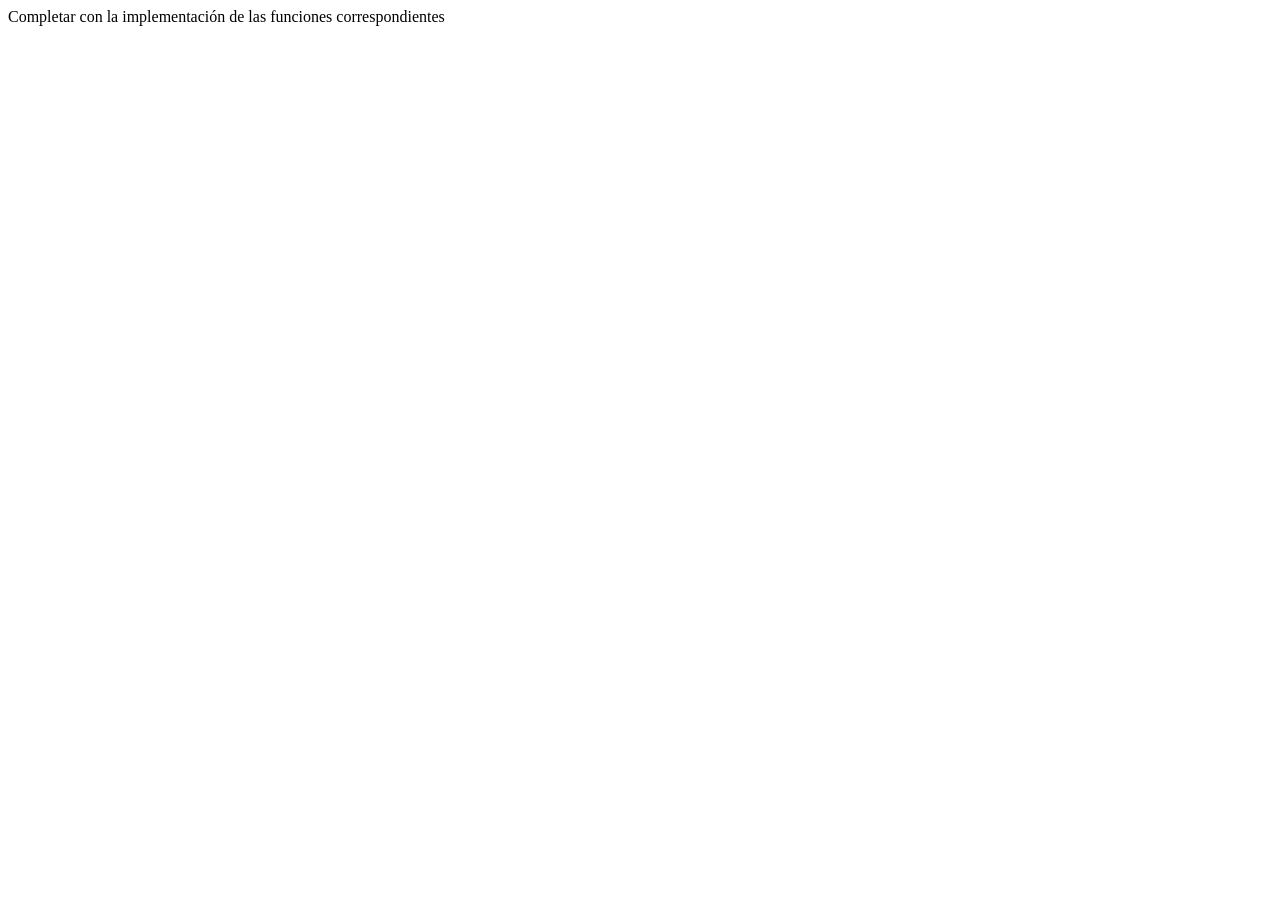
<file: tp-8/index.html>
<html>
<head>
	<meta charset="utf-8">
	<meta name="viewport" content="width=device-width, initial-scale=1">
	<title>TP-7: Funciones en JavaScript</title>
</head>
<body>
<p>Completar con la implementación de las funciones correspondientes</p>
<script type="text/javascript">
// Numeros

// 1- Implementar una función "suma" que retorne la suma de 2 numeros
// ejemplo: suma(2,3) retorna 5
function suma(num1, num2) {
 return num1 + num2;
}

console.log("Resultados de suma():")
console.log(suma(2,3)); // 5
console.log(suma(4,4)); // 8
console.log(suma(-10,10)); // 0


// 2- Implementar una función "elevarAlCubo" que eleve al cubo un numero
// ejemplo: elevarAlCubo(3) retorna 27
let elevarAlCubo = function(num) {
return num * num * num;
}

console.log("Resultados de elevarAlCubo():");
console.log(elevarAlCubo(3));  // 27
console.log(elevarAlCubo(99)); // 970299

// 3- Implementar una función "restoDivisionEntera" para devolver el resto de una división entera entre un dividendo y un divisor
// ejemplo: restoDivisionEntera(3,2) retorna 1
let restoDivisionEntera = (dividendo, divisor) => {
    return dividendo % divisor;
}

console.log("Resultados de restoDivisionEntera():");
console.log(restoDivisionEntera(1,3)); // 1
console.log(restoDivisionEntera(2,3)); // 2
console.log(restoDivisionEntera(3,3)); // 0
console.log(restoDivisionEntera(4,3)); // 1

// 4- Implementar una función "numeroPi" para devolver el numero PI
// ejemplo: numeroPi() retorna 3,14...
function numeroPi(num) {
   return Math.PI; 
}
console.log("Resultado de numeroPi():")
console.log(numeroPi())


// 5- Implementar una función "numeroRandom" para devolver un número random (aleatorio)
// ejemplo: numeroRandom() retorna 0,123...
function numeroRandom(num) {
return Math.random(num);
}
console.log("Resultados de numeroRandom():")
console.log(numeroRandom())
console.log(numeroRandom())
console.log(numeroRandom())

// 6- Implementar una función "numeroRandomDesdeHasta" para devolver un número random entre 2 valores recibidos como parámetros
// ejemplo: numeroRandomDesdeHasta(1,6) retorna 3
function numeroRandomDesdeHasta(desde, hasta) {
    return Math.floor(Math.random() * (hasta - desde + 1)) + desde;
}
console.log("Resultados de numeroRandomDesdeHasta():")
console.log(numeroRandomDesdeHasta(1,6))
console.log(numeroRandomDesdeHasta(2,5))
console.log(numeroRandomDesdeHasta(3,4))


// 7- Implementar una función "esPar" que reciba un número como parámetro y devuelva verdadero si el número es par, o falso si es impar
// ejemplo: esPar(4) retorna true, esPar(5) retorna false
function esPar(numero) {
    return numero % 2 === 0
}
console.log("Resultados de esPar():")
console.log(esPar(4)); // true
console.log(esPar(5)); // false
console.log(esPar(0)); // true
console.log(esPar(-2)); // true


// 8- Implementar una función "esPositivo" que reciba un número y devuelva true si el número es positivo, o false si es negativo o cero
// ejemplo: esPositivo(4) retorna true, esPositivo(-3) retorna false
function esPositivo(numero) {
    if (numero > 0 ) {
        return true;
    }else{
        return false;
    }
    }
console.log("Resultados de esPositivo():")
console.log(esPositivo(4)); // true
console.log(esPositivo(-3)); // false
console.log(esPositivo(0)); // false

// 9- Implementar una función "clasificarNumero" que reciba un número y retorne un mensaje indicando si el número es par o impar, y si es positivo o negativo
// ejemplo: clasificarNumero(4) retorna "El número 4 es par y positivo."
// ejemplo: clasificarNumero(-3) retorna "El número -3 es impar y negativo."
function clasificarNumero(numero) {
    if (numero % 2 === 0 && numero > 0) {
        return "El número " + numero + " es par y positivo.";
    } else if (numero % 2 !== 0 && numero > 0) {
        return "El número " + numero + " es impar y positivo.";
    } else if (numero % 2 === 0 && numero <= 0) {
        return "El número " + numero + " es par y no positivo.";
    } else {
        return "El número " + numero + " es impar y negativo.";
    }
}
console.log("Resultados de clasificarNumero():");
console.log(clasificarNumero(4));   // "El número 4 es par y positivo."
console.log(clasificarNumero(-3));  // "El número -3 es impar y negativo."
console.log(clasificarNumero(0));   // "El número 0 es par y no positivo."


// Cadenas de Caracteres

// 10- Implementar una función "transformarMayuscula" que transforme a mayúscula la cadena de caracteres recibida como parámetro
// ejemplo: transformarMayuscula("Plataformas Móviles") retorna "PLATAFORMAS MÓVILES"
function transformarMayuscula(texto){
    return  texto.toUpperCase(transformarMayuscula);
}
console.log("Resultados de transformarMayuscula():")
console.log(transformarMayuscula("Plataformas Móviles"))
console.log(transformarMayuscula("hola mundo"))
console.log(transformarMayuscula("abc"))


// 11- Implementar una función "primeraLetra" que nos devuelva la inicial de la cadena de caracteres recibida como parámetro
// ejemplo: primeraLetra("Plataformas") retorna "P"
function primeraLetra(cadena){
    return cadena.charAt(0);
}
console.log("Resultados de primeraLetra():")
console.log(primeraLetra("Plataformas Móviles"))
console.log(primeraLetra("hola mundo"))
console.log(primeraLetra("abc"))


// 12- Implementar una función "sinPrimeraLetra" que nos devuelva la cadena de caracteres recibida como parámetro sin la primera letra
// ejemplo: sinPrimeraLetra("Plataformas") retorna "lataformas"
function sinPrimeraLetra(cadena){
    return cadena.slice(1);
}
console.log("Resultados de sinPrimeraLetra():")
console.log(sinPrimeraLetra("Plataformas Móviles"))
console.log(sinPrimeraLetra("hola mundo"))
console.log(sinPrimeraLetra("abc"))


// 13- Implementar una función "primeraLetraMayuscula" que devuelve la cadena de caracteres recibida, pero  con su primera letra en mayúscula
// ejemplo: primeraLetraMayuscula("plataformas") retorna "Plataformas"
function primeraLetraMayuscula(cadena){
    return cadena.charAt(0).toUpperCase() + cadena.slice(1);
}
console.log("Resultados de primeraLetraMayuscula():")
console.log(primeraLetraMayuscula("plataformas móviles"))
console.log(primeraLetraMayuscula("hola mundo"))
console.log(primeraLetraMayuscula("abc"))


// 14- Implementar una función "terminaCon" que devuelve verdadero o falso si la palabra termina con la terminación recibida
// ejemplo: terminaCon("plataformas", "mas") retorna true
function terminaCon(palabra, terminacion){
    return palabra.endsWith(terminacion);
}
console.log("Resultados de terminaCon():")
console.log(terminaCon("hola", "a")); // true
console.log(terminaCon("hola", "o")); // false
console.log(terminaCon("plataformas", "mas")); // true
console.log(terminaCon("plataformas", "más")); // false

// 15- Implementar una función "palabraInvertida" que devuelva la palabra invertida
// ejemplo: palabraInvertida("hola") retorna "aloh";
function palabraInvertida(palabra) {
    let invertido = "";

    for (let i = palabra.length - 1; i >= 0; i--) {
        invertido = invertido + palabra[i];
    }

    return invertido;
}

console.log("Resultados de palabraInvertida():");
console.log(palabraInvertida("plataformas móviles"));
console.log(palabraInvertida("hola mundo"));
console.log(palabraInvertida("abc"));

</script>
</body>
</html>
</file>
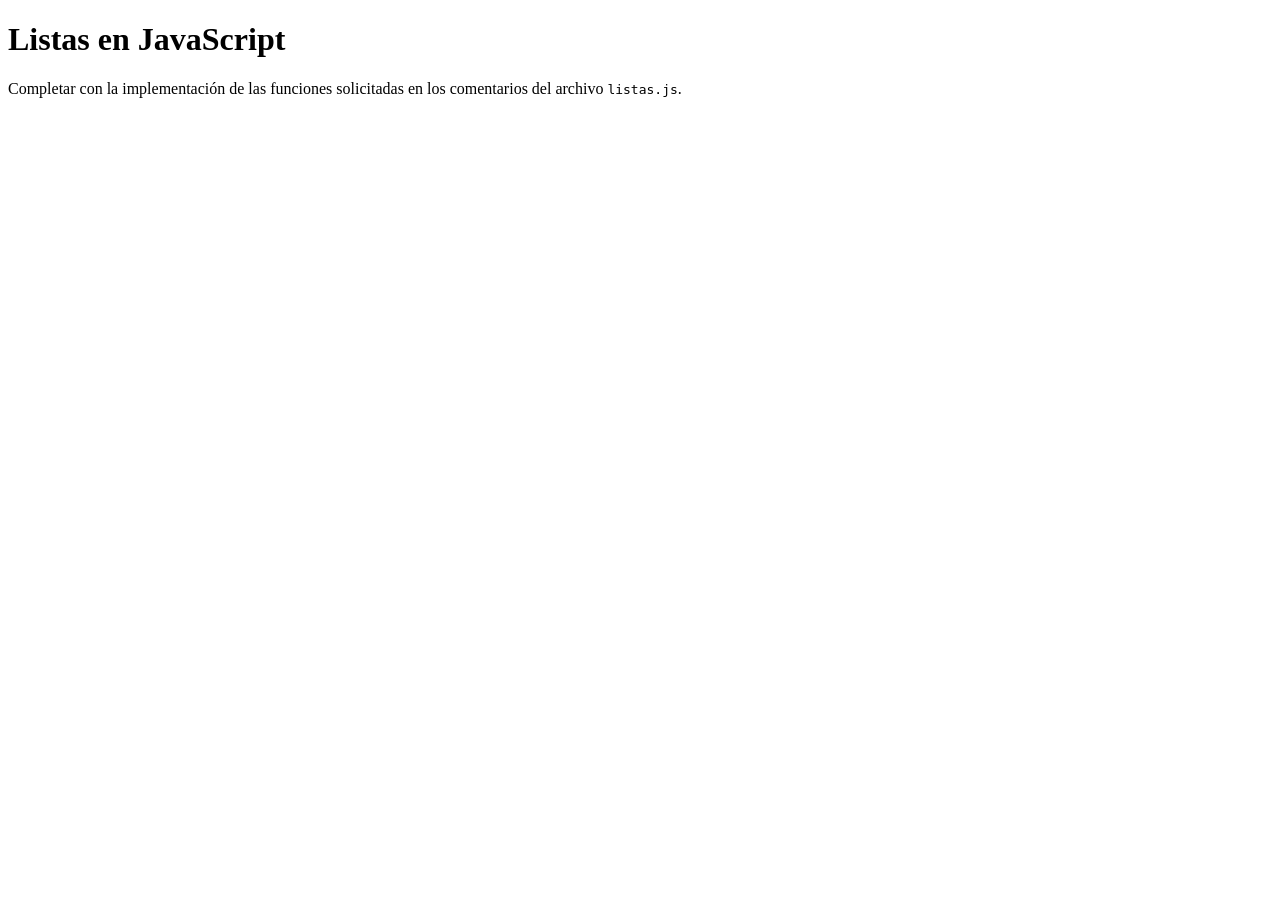
<file: tp-9/index.html>
<!DOCTYPE html>
<html>
<head>
	<meta charset="utf-8">
	<meta name="viewport" content="width=device-width, initial-scale=1">
	<title>Listas en JavaScript</title>
</head>
<body>
    <h1>Listas en JavaScript</h1>
    <p>Completar con la implementación de las funciones solicitadas en los comentarios del archivo <code>listas.js</code>.</p>
    <script src="listas.js"></script>
</body>
</html>
</file>
